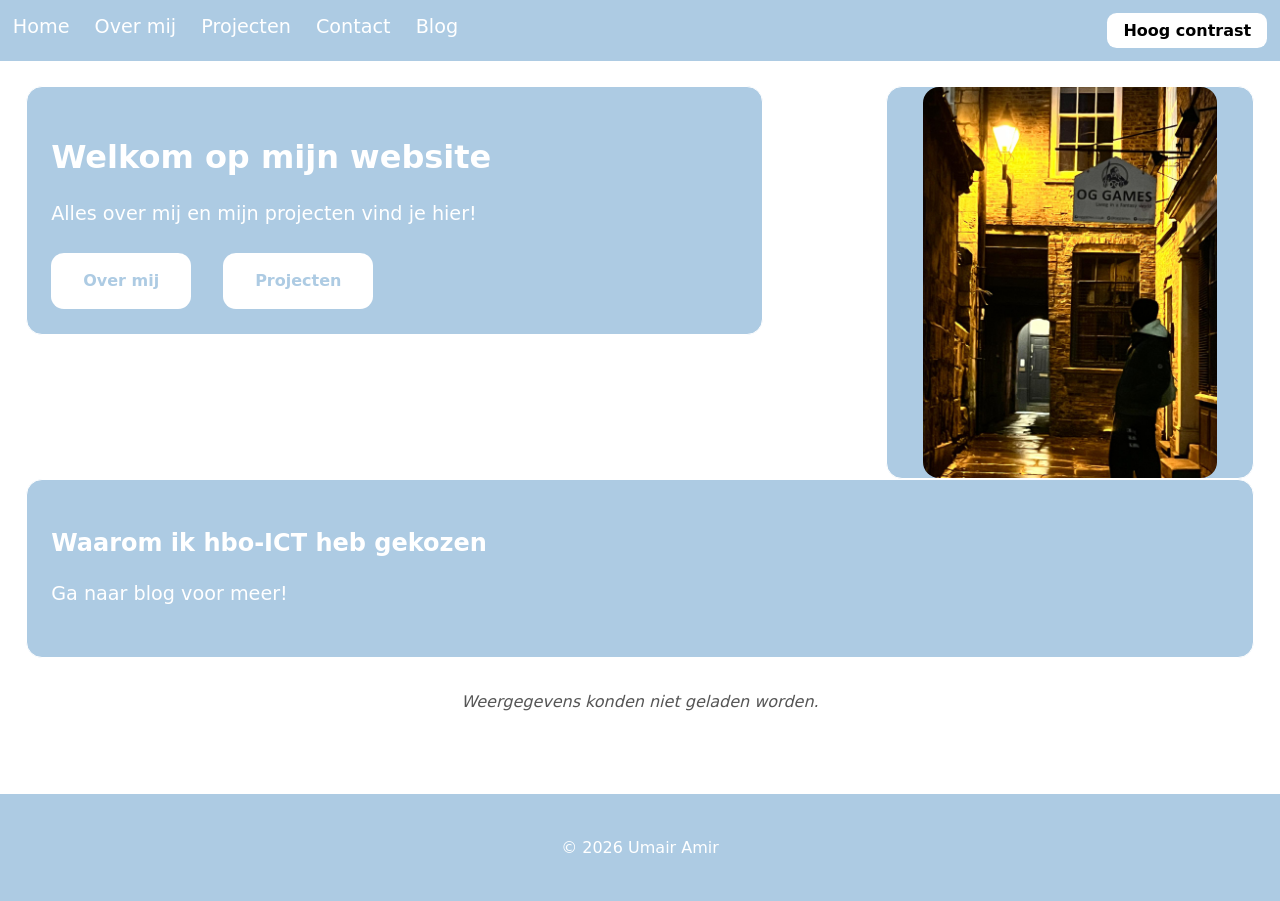
<file: index.html>
<!DOCTYPE html>
<html lang="nl">
<head>
    <meta charset="UTF-8">
    <meta name="viewport" content="width=device-width, initial-scale=1.0">
    <title>Home – Umair Amir</title>
    <link rel="stylesheet" href="style.css">
</head>
<body>

    <header>
       <nav class="navbar" aria-label="Hoofdnavigatie">
    <ul>
        <li><a href="index.html">Home</a></li>
        <li><a href="over-mij.html">Over mij</a></li>
        <li><a href="projecten.html">Projecten</a></li>
        <li><a href="contact.html">Contact</a></li>
        <li><a href="blog.html">Blog</a></li>
        <li><button id="contrast-toggle" type="button" aria-pressed="false">Hoog contrast</button></li>
    </ul>
</nav>
    </header>

    <main>

        <div class="top-flex">

            <div class="welkom-box">
                <h1>Welkom op mijn website</h1>
                <p>Alles over mij en mijn projecten vind je hier!</p>

                <div class="welkom-buttons">
                    <a href="over-mij.html" class="btn">Over mij</a>
                    <a href="projecten.html" class="btn">Projecten</a>
                </div>
            </div>

            <div class="foto-box">
                <img src="yorkpic.jpeg" alt="Foto van mij">
            </div>

        </div>

    <section class="blog-box" id="homeBlogBox" style="width: 100%;">
    <h2 id="homeBlogTitle">Waarom ik hbo-ICT heb gekozen</h2>
    <p id="homeBlogText">Ga naar blog voor meer!</p>
</section>

    <section class="quote-line" aria-label="Weer in Den Haag">
    <p id="weer-text">Weer laden…</p>
</section>

    </main>

    <footer>
        <p>© 2026 Umair Amir</p>
    </footer>
    <script src="doc.js/contrast.js" defer></script>
    <script src="doc.js/api.js" defer></script>
    <script>
    let currentHomeBlog = 1;

    const homeBlogTitle = document.getElementById("homeBlogTitle");
    const homeBlogText = document.getElementById("homeBlogText");
    function switchHomeBlog() {
        if (currentHomeBlog === 1) {
            currentHomeBlog = 2;
            homeBlogTitle.textContent = "Hoe ik projecten aanpak";
            homeBlogText.textContent = "Ga naar blog voor meer!";
        } else {
            currentHomeBlog = 1;
            homeBlogTitle.textContent = "Waarom ik hbo-ICT heb gekozen";
            homeBlogText.textContent = "Ga naar blog voor meer!";
        }
    }
    setInterval(switchHomeBlog, 4000); //ai
</script>
</body>
</html>
</file>
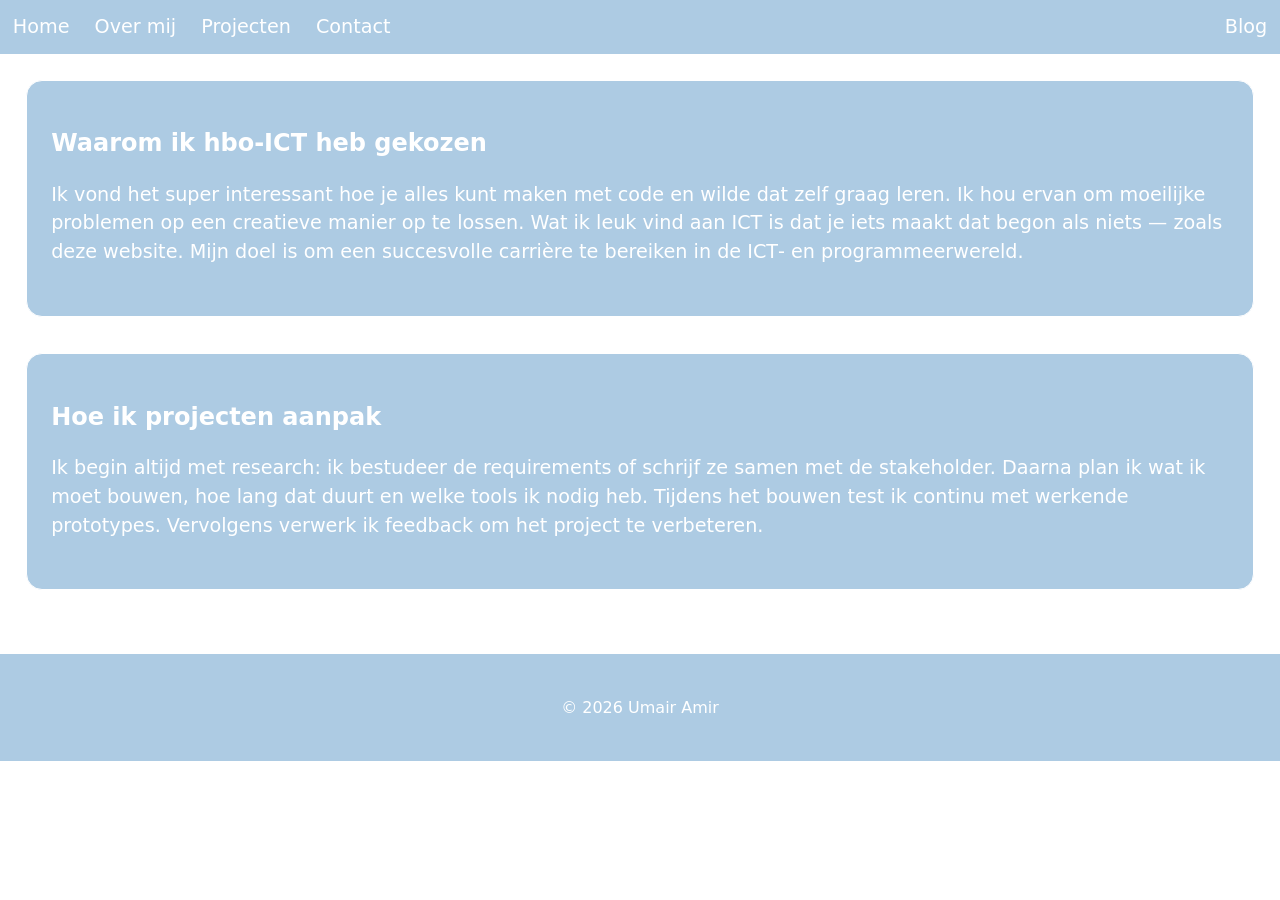
<file: Blog.html>
<!DOCTYPE html>
<html lang="en">
<head>
    <link rel="stylesheet" href="style.css">
    <meta charset="UTF-8">
    <meta name="viewport" content="width=device-width, initial-scale=1.0">
    <title>Blog</title>
</head>
<body>

<header>
    <nav class="navbar">
        <ul>
            <li><a href="index.html">Home</a></li>
            <li><a href="over-mij.html">Over mij</a></li>
            <li><a href="projecten.html">Projecten</a></li>
            <li><a href="contact.html">Contact</a></li>
            <li><a href="blog.html">Blog</a></li>
        </ul>
    </nav>
</header>

<main>

    <article class="blog-box" style="width: 100%;">
        <h1>Waarom ik hbo‑ICT heb gekozen</h1>

        <p>
            Ik vond het super interessant hoe je alles kunt maken met code en wilde dat zelf graag leren.
            Ik hou ervan om moeilijke problemen op een creatieve manier op te lossen.
            Wat ik leuk vind aan ICT is dat je iets maakt dat begon als niets — zoals deze website.
            Mijn doel is om een succesvolle carrière te bereiken in de ICT‑ en programmeerwereld.
        </p>
    </article>

    <article class="blog-box" style="width: 100%; margin-top: 3%;">
        <h1>Hoe ik projecten aanpak</h1>

        <p>
            Ik begin altijd met research: ik bestudeer de requirements of schrijf ze samen met de stakeholder.
            Daarna plan ik wat ik moet bouwen, hoe lang dat duurt en welke tools ik nodig heb.
            Tijdens het bouwen test ik continu met werkende prototypes.
            Vervolgens verwerk ik feedback om het project te verbeteren.
        </p>
    </article>

</main>
<footer>
    <p>© 2026 Umair Amir</p>
</footer>
</body>
</html>
</file>
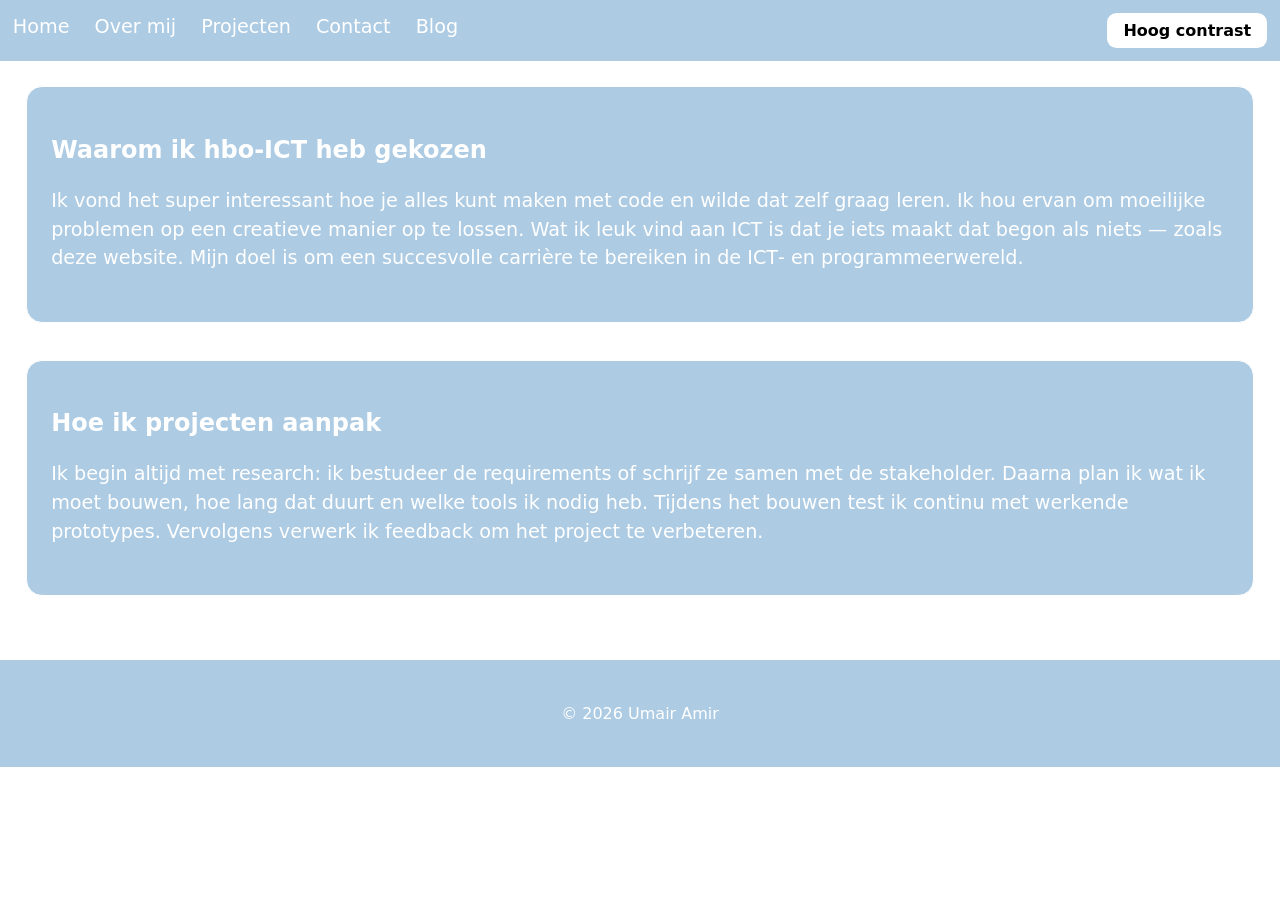
<file: blog.html>
<!DOCTYPE html>
<html lang="en">
<head>
    <link rel="stylesheet" href="style.css">
    <meta charset="UTF-8">
    <meta name="viewport" content="width=device-width, initial-scale=1.0">
    <title>Blog</title>
</head>
<body>

<header>
    <nav class="navbar" aria-label="Hoofdnavigatie">
    <ul>
        <li><a href="index.html">Home</a></li>
        <li><a href="over-mij.html">Over mij</a></li>
        <li><a href="projecten.html">Projecten</a></li>
        <li><a href="contact.html">Contact</a></li>
        <li><a href="blog.html">Blog</a></li>
        <li><button id="contrast-toggle" type="button" aria-pressed="false">Hoog contrast</button></li>
    </ul>
</nav>
</header>

<main>

    <article class="blog-box" style="width: 100%;">
        <h1>Waarom ik hbo‑ICT heb gekozen</h1>

        <p>
            Ik vond het super interessant hoe je alles kunt maken met code en wilde dat zelf graag leren.
            Ik hou ervan om moeilijke problemen op een creatieve manier op te lossen.
            Wat ik leuk vind aan ICT is dat je iets maakt dat begon als niets — zoals deze website.
            Mijn doel is om een succesvolle carrière te bereiken in de ICT‑ en programmeerwereld.
        </p>
    </article>

    <article class="blog-box" style="width: 100%; margin-top: 3%;">
        <h1>Hoe ik projecten aanpak</h1>

        <p>
            Ik begin altijd met research: ik bestudeer de requirements of schrijf ze samen met de stakeholder.
            Daarna plan ik wat ik moet bouwen, hoe lang dat duurt en welke tools ik nodig heb.
            Tijdens het bouwen test ik continu met werkende prototypes.
            Vervolgens verwerk ik feedback om het project te verbeteren.
        </p>
    </article>

</main>
<footer>
    <p>© 2026 Umair Amir</p>
</footer>
<script src="doc.js/contrast.js" defer></script>
</body>
</html>
</file>
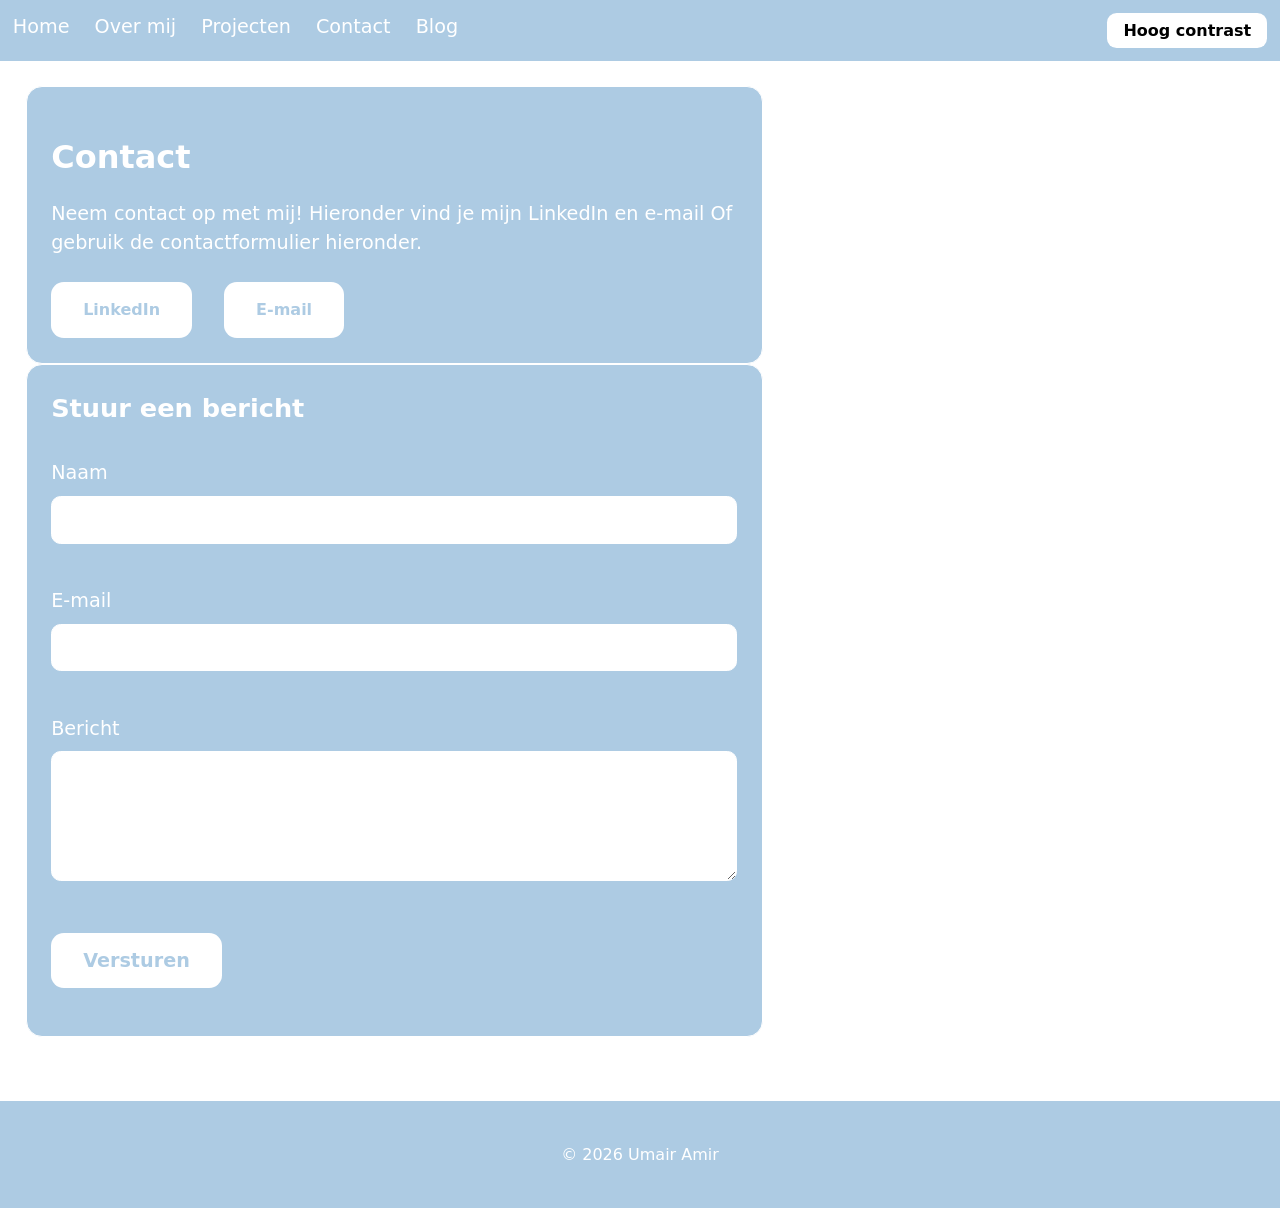
<file: contact.html>
<!DOCTYPE html>
<html lang="en">
<head>
    <link rel="stylesheet" href="style.css">
    <meta charset="UTF-8">
    <meta name="viewport" content="width=device-width, initial-scale=1.0">
    <title>Contact</title>
</head>
<body>

    <header>
        <nav class="navbar">
            <ul>
                <li><a href="index.html">Home</a></li>
                <li><a href="over-mij.html">Over mij</a></li>
                <li><a href="projecten.html">Projecten</a></li>
                <li><a href="contact.html">Contact</a></li>
                <li><a href="blog.html">Blog</a></li>
                <li><button id="contrast-toggle" type="button" aria-pressed="false">Hoog contrast</button></li>

            </ul>
        </nav>
    </header>

   <main>
    <div class="content-box">
        <h1>Contact</h1>
        <p>Neem contact op met mij! Hieronder vind je mijn LinkedIn en e-mail Of gebruik de contactformulier hieronder.</p>

        <div class="welkom-buttons">
            <a href="https://www.linkedin.com/in/umair-amir-a96643387/" class="btn" target="_blank">LinkedIn</a>
            <a href="mailto:umair.m.amir@gmail.com" class="btn">E-mail</a>
        </div>
    </div>

    <form id="contact-form" class="content-box" novalidate>
        <h2>Stuur een bericht</h2>

        <label for="naam">Naam</label>
        <input id="naam" name="naam" required minlength="2"
               aria-describedby="naam-error" aria-invalid="false">
        <span id="naam-error" role="alert"></span>

        <label for="email">E-mail</label>
        <input id="email" name="email" type="email" required
               aria-describedby="email-error" aria-invalid="false">
        <span id="email-error" role="alert"></span>

        <label for="bericht">Bericht</label>
        <textarea id="bericht" name="bericht" required minlength="10"
                  aria-describedby="bericht-error" aria-invalid="false"></textarea>
        <span id="bericht-error" role="alert"></span>

        <button type="submit" class="btn">Versturen</button>
        <div id="form-status" aria-live="polite"></div>
    </form>
</main>
    <footer>
    <p>© 2026 Umair Amir</p>
    <script src="doc.js/formulier.js" defer></script>
    <script src="doc.js/contrast.js" defer></script>
</footer>
</body>
</html>
</file>
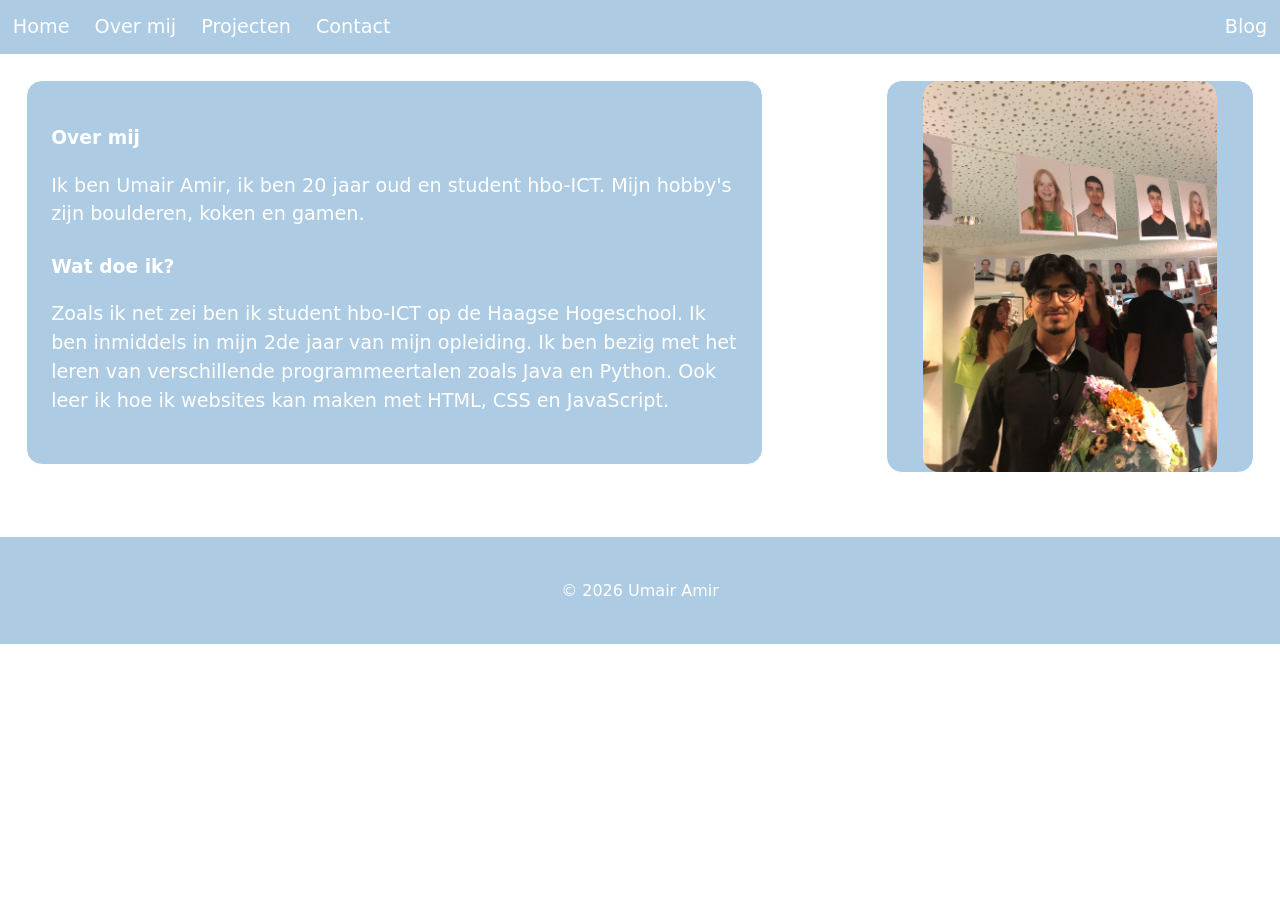
<file: Over mij.html>
<!DOCTYPE html>
<html lang="en">
<head>
    <link rel="stylesheet" href="style.css">
    <meta charset="UTF-8">
    <meta name="viewport" content="width=device-width, initial-scale=1.0">
    <title>Over mij</title>
</head>
<body>

    <nav class="navbar">
        <ul>
            <li><a href="index.html">Home</a></li>
            <li><a href="Over mij.html">Over mij</a></li>
            <li><a href="Projecten.html">Projecten</a></li>
            <li><a href="contact.html">Contact</a></li>
            <li><a href="Blog.html">Blog</a></li>
        </ul>
    </nav>

    <main>

        <section class="top-flex">

            <section class="content-box">
                <h1>Over mij</h1>
                <p>
                    Ik ben Umair Amir, ik ben 20 jaar oud en student hbo-ICT.
                    Mijn hobby's zijn boulderen, koken en gamen.
                </p>

                <h1>Wat doe ik?</h1>
                <p>
                    Zoals ik net zei ben ik student hbo-ICT op de Haagse Hogeschool.
                    Ik ben inmiddels in mijn 2de jaar van mijn opleiding.
                    Ik ben bezig met het leren van verschillende programmeertalen zoals Java en Python.
                    Ook leer ik hoe ik websites kan maken met HTML, CSS en JavaScript.
                </p>
            </section>

            <aside class="overmij-foto-box">
                <img src="gradpicc.jpeg" alt="Graduation foto">
            </aside>

        </section>

    </main>
<footer>
    <p>© 2026 Umair Amir</p>
</footer>
</body>
</html>
</file>
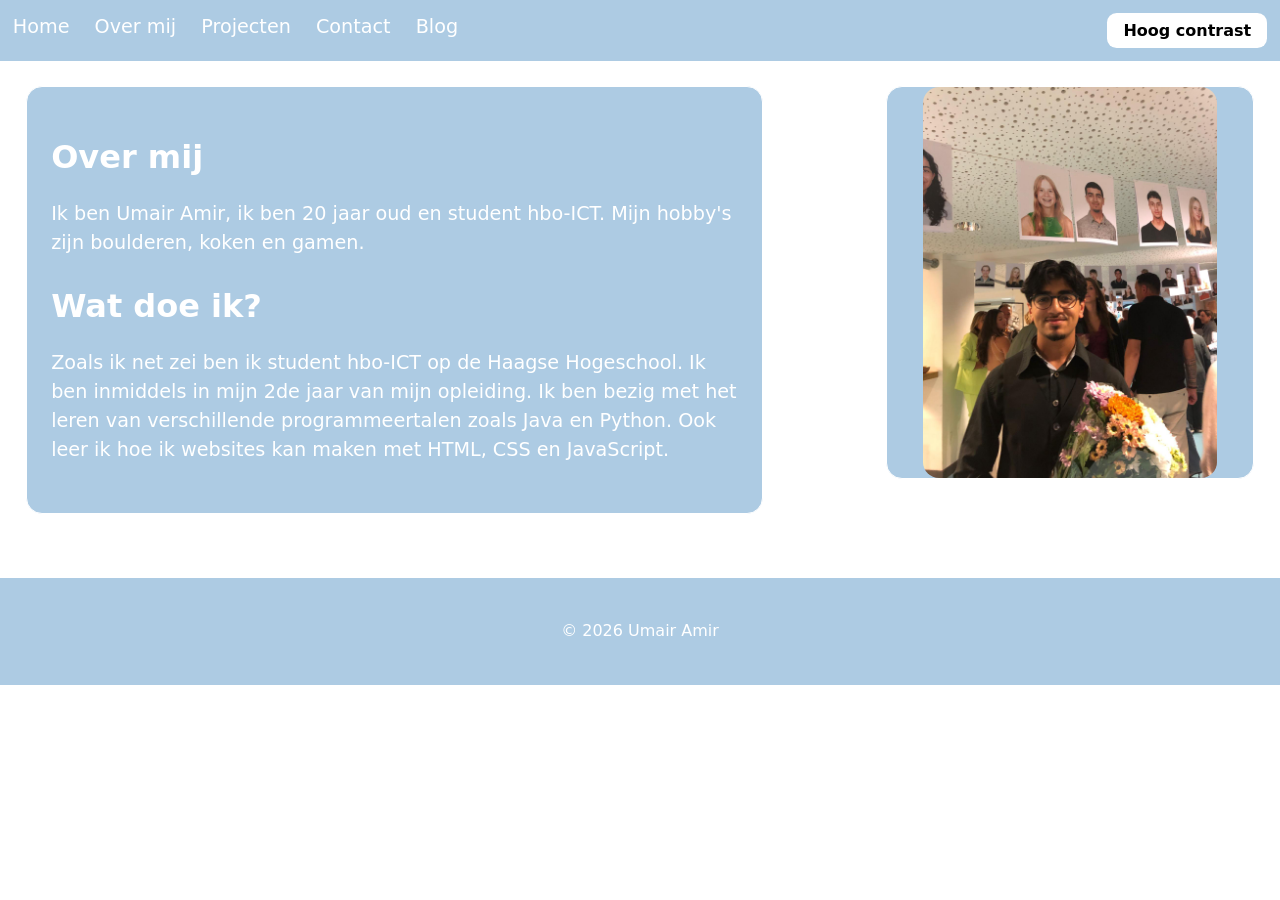
<file: over-mij.html>
<!DOCTYPE html>
<html lang="en">
<head>
    <link rel="stylesheet" href="style.css">
    <meta charset="UTF-8">
    <meta name="viewport" content="width=device-width, initial-scale=1.0">
    <title>Over mij</title>
</head>
<body>

   <nav class="navbar" aria-label="Hoofdnavigatie">
    <ul>
        <li><a href="index.html">Home</a></li>
        <li><a href="over-mij.html">Over mij</a></li>
        <li><a href="projecten.html">Projecten</a></li>
        <li><a href="contact.html">Contact</a></li>
        <li><a href="blog.html">Blog</a></li>
        <li><button id="contrast-toggle" type="button" aria-pressed="false">Hoog contrast</button></li>
    </ul>
</nav>

    <main>

        <div class="top-flex">

            <div class="content-box">
                <h1>Over mij</h1>
                <p>
                    Ik ben Umair Amir, ik ben 20 jaar oud en student hbo-ICT.
                    Mijn hobby's zijn boulderen, koken en gamen.
                </p>

                <h1>Wat doe ik?</h1>
                <p>
                    Zoals ik net zei ben ik student hbo-ICT op de Haagse Hogeschool.
                    Ik ben inmiddels in mijn 2de jaar van mijn opleiding.
                    Ik ben bezig met het leren van verschillende programmeertalen zoals Java en Python.
                    Ook leer ik hoe ik websites kan maken met HTML, CSS en JavaScript.
                </p>
            </div>

            <aside class="overmij-foto-box">
                <img src="gradpicc.jpeg" alt="Graduation foto">
            </aside>

        </div>

    </main>
<footer>
    <p>© 2026 Umair Amir</p>
</footer>
<script src="doc.js/contrast.js" defer></script>
</body>
</html>
</file>
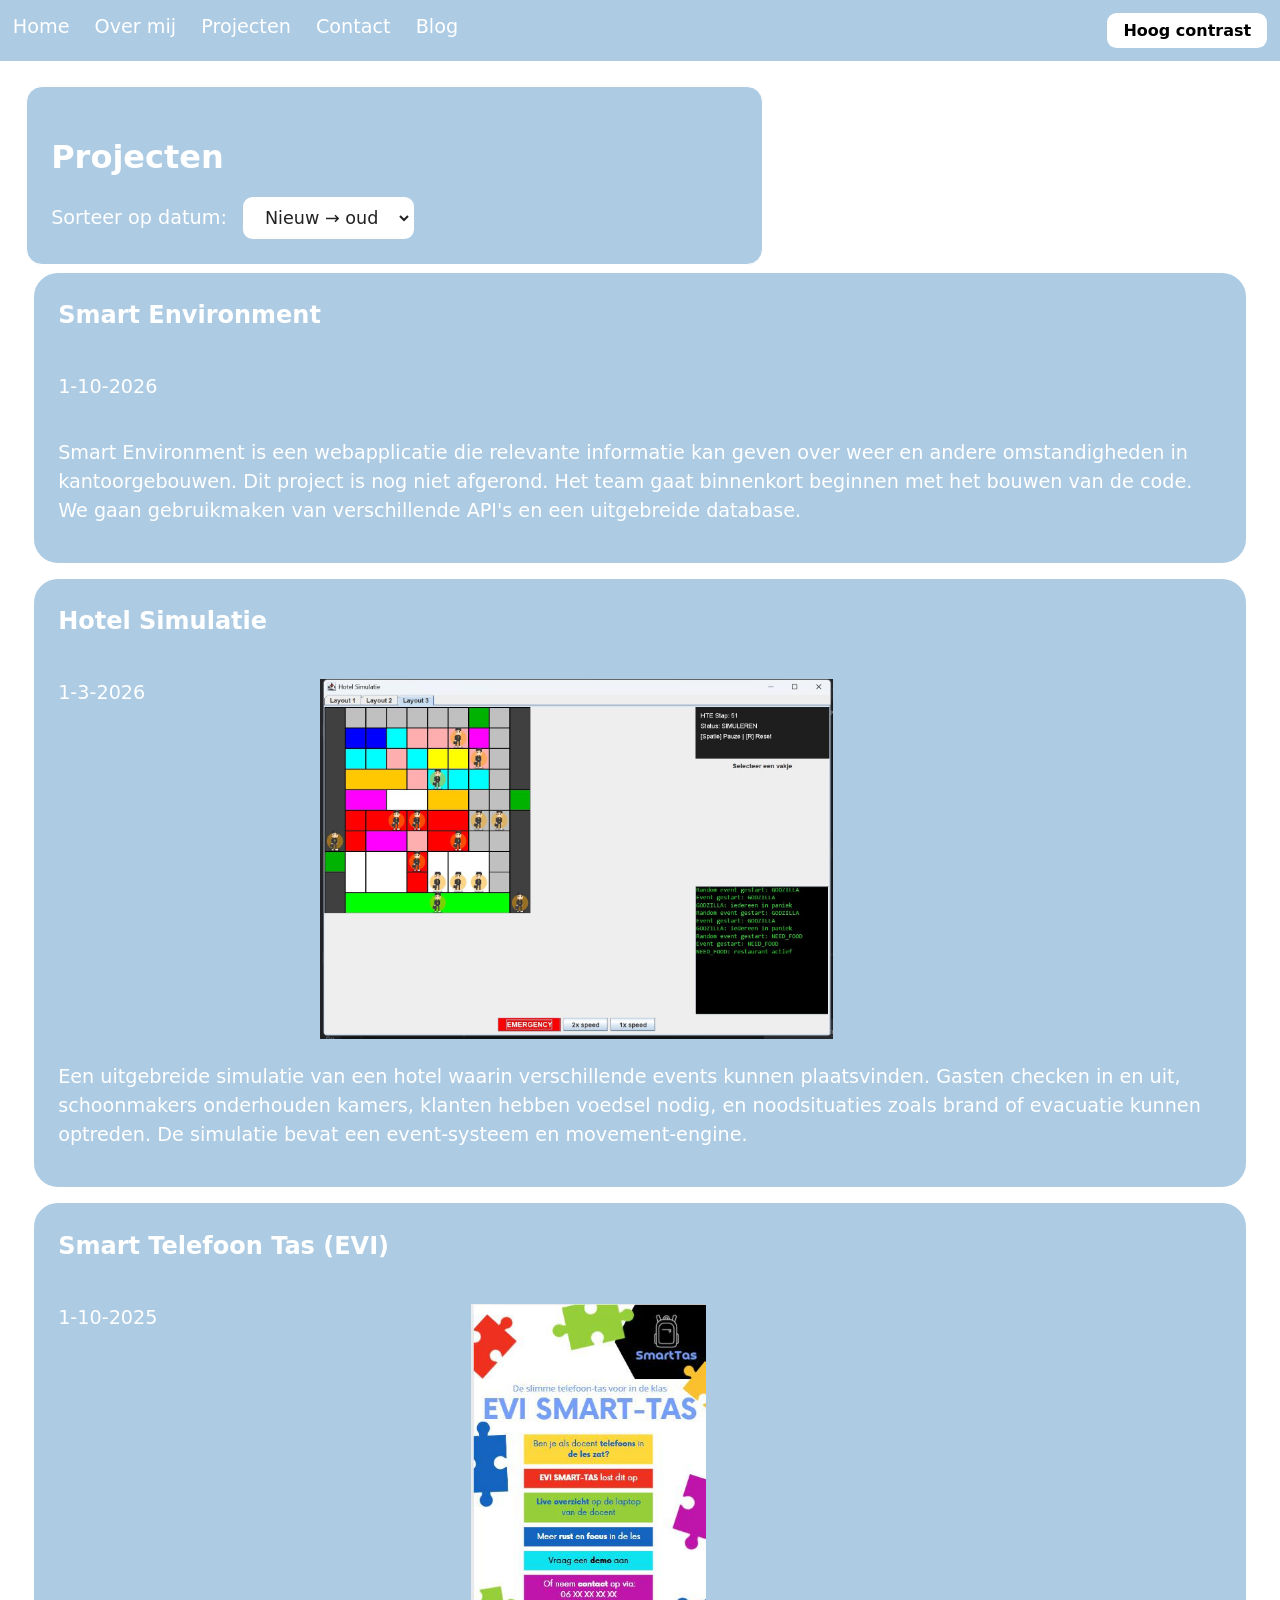
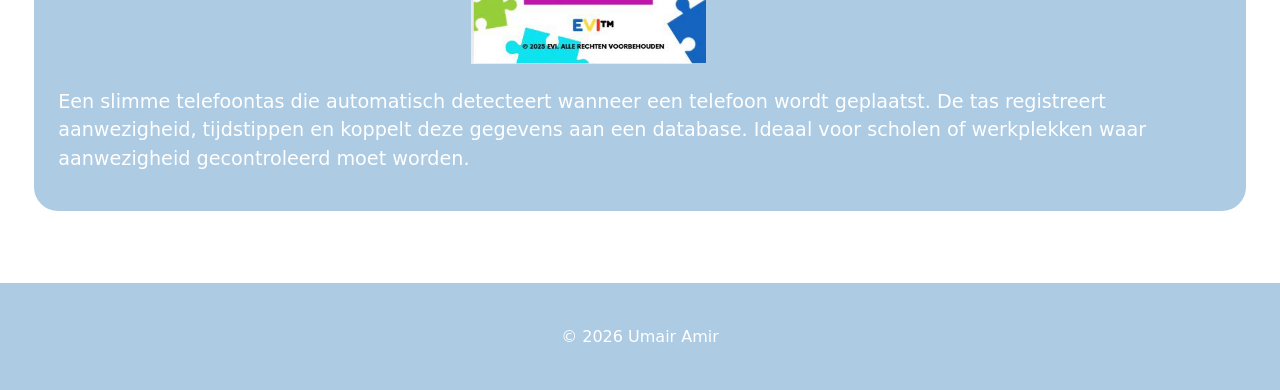
<file: projecten.html>
<!DOCTYPE html>
<html lang="nl">
<head>
    <meta charset="UTF-8">
    <meta name="viewport" content="width=device-width, initial-scale=1.0">
    <title>Projecten</title>
    <link rel="stylesheet" href="style.css">
</head>
<body>

<header>
   <nav class="navbar" aria-label="Hoofdnavigatie">
    <ul>
        <li><a href="index.html">Home</a></li>
        <li><a href="over-mij.html">Over mij</a></li>
        <li><a href="projecten.html">Projecten</a></li>
        <li><a href="contact.html">Contact</a></li>
        <li><a href="blog.html">Blog</a></li>
        <li><button id="contrast-toggle" type="button" aria-pressed="false">Hoog contrast</button></li>
    </ul>
</nav>
</header>

<main>
    <div class="projects-box">
        <h1>Projecten</h1>

       <div class="project-filter">
    <label for="sorteerSelect">Sorteer op datum:</label>
    <select id="sorteerSelect">
        <option value="nieuw-oud">Nieuw → oud</option>
        <option value="oud-nieuw">Oud → nieuw</option>
    </select>
</div>
    </div>

    <div class="projects-list" id="projectenlijst"></div>
</main>

<footer>
    <p>© 2026 Umair Amir</p>
</footer>

<script src="doc.js/projecten.js" defer></script>
<script src="doc.js/contrast.js" defer></script>

</body>
</html>
</file>
<file: style.css>
* {
    box-sizing: border-box;
}

body {
    margin: 0;
    background-color: white;
    font-family: system-ui, sans-serif;
    color: #222;
    line-height: 1.5;
}

.navbar {
    width: 100%;
    background-color: rgb(173, 203, 227);
    padding: 1%;
}

.navbar ul {
    list-style: none;
    margin: 0;
    padding: 0;
    width: 100%;
    display: flex;
    gap: 2%;
    flex-wrap: wrap;
}

.navbar a {
    color: white;
    text-decoration: none;
    font-size: 1.2rem;
    font-weight: 500;
}

.navbar a:hover {
    color: #e6e6e6;
}

main {
    width: 100%;
    padding: 2%;
    display: flex;
    flex-direction: column;
    gap: 3%;
}

.top-flex {
    width: 100%;
    display: flex;
    gap: 5%;
    align-items: flex-start;
    justify-content: space-between;
    flex-wrap: wrap;
}

.welkom-box,
.content-box,
.projects-box,
.blog-box {
    width: 60%;
    background-color: rgb(173, 203, 227);
    border: 0.1rem solid #fff;
    border-radius: 1rem;
    padding: 2%;
}

.welkom-box h1,
.content-box h1,
.projects-box h1,
.blog-box h1,
.blog-box h2 {
    color: #fff;
    margin-bottom: 1rem;
}

.welkom-box p,
.content-box p,
.projects-box p,
.blog-box p {
    color: #fff;
    font-size: 1.2rem;
    margin-bottom: 1.5rem;
}

.welkom-buttons {
    margin-top: 1rem;
    display: flex;
    gap: 2rem;
}

.btn {
    background-color: white;
    color: rgb(173, 203, 227);
    padding: 1rem 2rem;
    border-radius: 0.8rem;
    text-decoration: none;
    font-weight: bold;
    transition: 0.2s;
}

.btn:hover {
    background-color: #eee;
}

.foto-box,
.overmij-foto-box {
    width: 30%;
    height: 40%;
    background-color: rgb(173, 203, 227);
    border-radius: 1rem;
    border: 0.1rem solid #fff;
    display: flex;
    justify-content: center;
    align-items: center;
}

.foto-box img,
.overmij-foto-box img {
    width: 80%;
    height: auto;
    border-radius: 1rem;
}


.blog-articles {
    display: flex;
    flex-direction: column;
    gap: 5%;
}

article.blog-preview {
    background-color: white;
    padding: 2%;
    border-radius: 1rem;
}

article.blog-preview h3 {
    margin: 0 0 1%;
    color: #222;
}

article.blog-preview p {
    margin: 0;
    color: #333;
}

.projects-list {
    display: flex;
    flex-direction: column;
    gap: 2%;
}

/* Projectfilter: zelfde font als de rest */
.project-filter {
    margin-top: 1rem;
    display: flex;
    align-items: center;
    gap: 1rem;
    flex-wrap: wrap;
}

.project-filter label {
    color: #fff;
    font-size: 1.2rem;
    font-weight: 500;
    font-family: inherit;
}

.project-filter select {
    padding: 0.5rem 1rem;
    border-radius: 0.6rem;
    border: 2px solid white;
    background-color: white;
    color: #222;
    font-size: 1.1rem;
    font-family: inherit;
    cursor: pointer;
}
article.project-item {
    background-color: rgb(173, 203, 227);
    border: 0.5rem solid #fff;
    border-radius: 2rem;
    padding: 2%;
    display: flex;
    gap: 1.5rem;
    align-items: flex-start;
    flex-wrap: wrap;
}

article.project-item h2 {
    margin: 0 0 1rem;
    color: #fff;
    font-size: 1.5rem;
    flex-basis: 100%;
}

article.project-item p {
    margin: 0 0 0.8rem;
    color: #fff;
    font-size: 1.2rem;
}

.project-afbeelding {
    width: 100%;
    max-width: 70%;
    max-height: 40vh;
    height: auto;
    border-radius: .8rem;
    object-fit: contain;
    flex-shrink: 0;
}
.project-afbeelding-wrapper {
    flex: 0 0 35%;
    max-width: 35%;
}

footer {
    width: 100%;
    margin-top: 3%;
    padding: 2%;
    background-color: rgb(173, 203, 227);
    color: #fff;
    font-size: 1rem;
    text-align: center;
}

@media (max-width: 480px) {
    .top-flex {
        flex-direction: column;
        gap: 3%;
    }

    .welkom-box,
    .content-box,
    .projects-box,
    .blog-box {
        width: 100%;
    }

    .foto-box,
    .overmij-foto-box {
        width: 100%;
        height: auto;
    }

    .navbar ul {
        justify-content: center;
    }
}

@media (max-width: 1024px) {
    .welkom-box,
    .content-box,
    .projects-box,
    .blog-box {
        width: 90%;
    }

    .foto-box,
    .overmij-foto-box {
        width: 50%;
        height: auto;
    }
}


form.content-box {
    display: flex;
    flex-direction: column;
    gap: 0.5rem;
}

form.content-box h2 {
    color: #fff;
    font-size: 1.6rem;
    font-weight: 700;
    margin: 0 0 1rem;
}

form.content-box label {
    color: #fff;
    font-size: 1.2rem;
    font-weight: 500;
    margin-top: 0.5rem;
    font-family: inherit;
}

form.content-box input,
form.content-box textarea {
    padding: 0.8rem;
    border-radius: 0.6rem;
    border: 1px solid #fff;
    font-size: 1.1rem;
    font-family: inherit;
    width: 100%;
    background-color: #fff;
    color: #222;
}

form.content-box textarea {
    min-height: 130px;
    resize: vertical;
}

form.content-box input[aria-invalid="true"],
form.content-box textarea[aria-invalid="true"] {
    border: 2px solid #b00020;
    background-color: #fff5f5;
}

form.content-box span[role="alert"] {
    color: #fff;
    font-size: 1rem;
    font-weight: 600;
    min-height: 1.2em;
}

#form-status {
    margin-top: 1rem;
    font-weight: bold;
    color: #fff;
    font-size: 1.1rem;
}

form.content-box button.btn {
    display: inline-block;
    background-color: white;
    color: rgb(173, 203, 227);
    padding: 1rem 2rem;
    border-radius: 0.8rem;
    border: none;
    text-decoration: none;
    font-weight: bold;
    font-size: 1.2rem;
    font-family: inherit;
    cursor: pointer;
    transition: 0.2s;
    align-self: flex-start;
    margin-top: 1rem;
}

form.content-box button.btn:hover {
    background-color: #eee;
}

.quote-line {
    max-width: 800px;
    margin: 2rem auto 1rem;
    padding: 0 1rem;
    text-align: center;
}

.quote-line p {
    color: #555;
    font-size: 1rem;
    font-style: italic;
    line-height: 1.5;
    margin: 0;
}

#contrast-toggle {
    background-color: white;
    color: black;
    border: none;
    padding: 0.5rem 1rem;
    border-radius: 0.6rem;
    font-weight: bold;
    font-size: 1rem;
    font-family: inherit;
    cursor: pointer;
    transition: 0.2s;
}
.navbar ul li:last-child {
    margin-left: auto;
}

#contrast-toggle:hover {
    background-color: #eee;
}

/* colourblind mode */
body.hoog-contrast {
    background-color: #000;
    color: #fff;
}

body.hoog-contrast .navbar,
body.hoog-contrast .welkom-box,
body.hoog-contrast .content-box,
body.hoog-contrast .projects-box,
body.hoog-contrast .blog-box,
body.hoog-contrast .foto-box,
body.hoog-contrast .overmij-foto-box,
body.hoog-contrast article.project-item,
body.hoog-contrast footer {
    background-color: #000;
    border: 2px solid #fff;
}

body.hoog-contrast h1,
body.hoog-contrast h2,
body.hoog-contrast h3,
body.hoog-contrast p,
body.hoog-contrast label,
body.hoog-contrast a,
body.hoog-contrast .quote-line p {
    color: #fff;
}

body.hoog-contrast .btn,
body.hoog-contrast button.btn,
body.hoog-contrast #contrast-toggle {
    background-color: #fff;
    color: #000;
    border: 2px solid #fff;
}

body.hoog-contrast input,
body.hoog-contrast textarea,
body.hoog-contrast select {
    background-color: #000;
    color: #fff;
    border: 2px solid #fff;
}

body.hoog-contrast .project-afbeelding {
    border: 2px solid #fff;
}

body.hoog-contrast span[role="alert"] {
    color: #ff6b6b;
}
</file>
